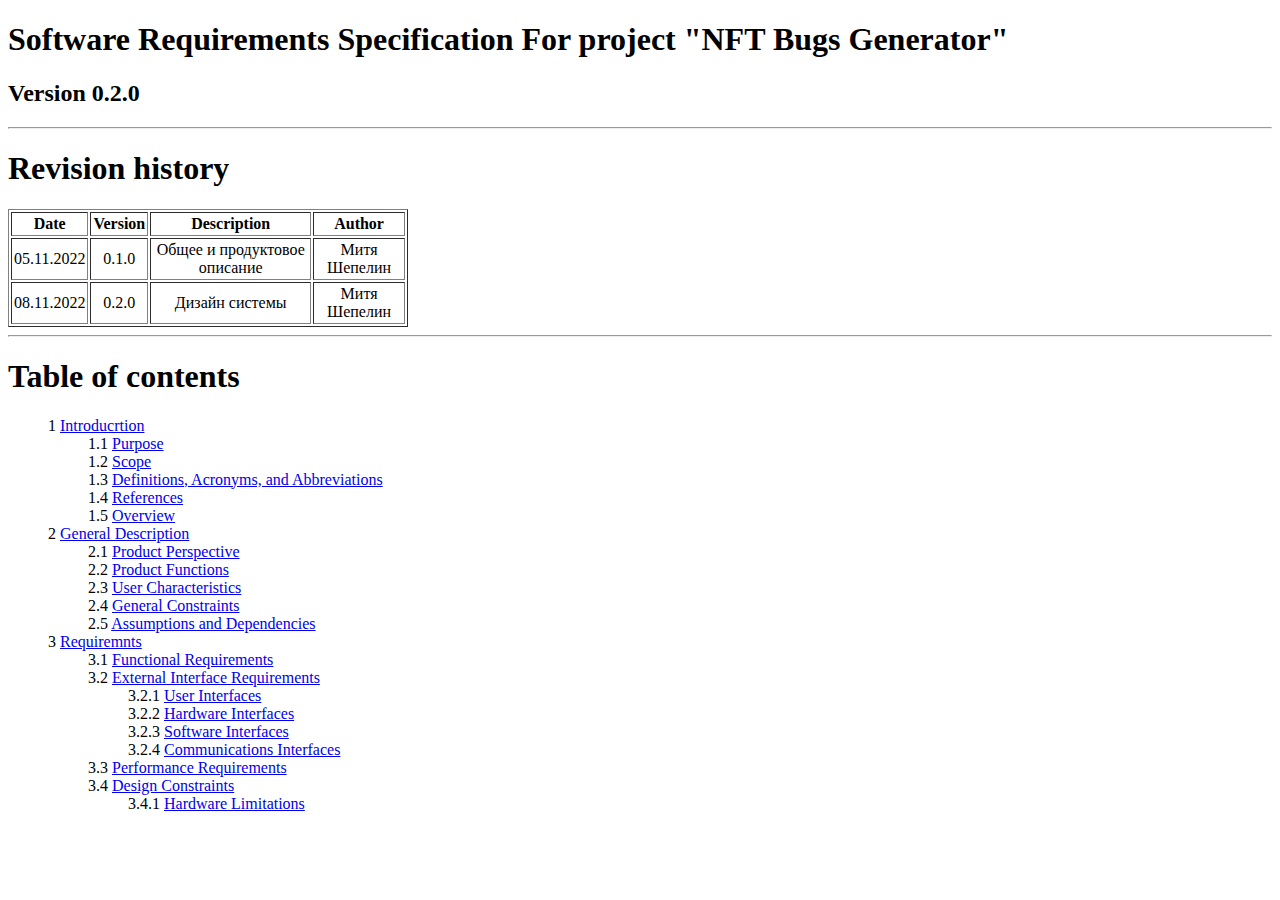
<file: index.html>
<!DOCTYPE html>
<html lang="en">
<head>
    <title>SRS document</title>
    <meta charset="utf-8">
    <link rel="stylesheet" href="style.css" />
</head>

<body>
	<h1>Software Requirements Specification For project "NFT Bugs Generator"</h1>
	<h2>Version 0.2.0 </h2>
	<hr>
	<h1>Revision history</h1>
	<table border="1px" cellpadding="2px" width="400px">
		<tr align="center">
			<td><b>Date</b></td>
			<td><b>Version</b></td>
			<td><b>Description</b></td>
			<td><b>Author</b></td>
		</tr>
		<tr align="center">
			<td>05.11.2022</td>
			<td>0.1.0</td>
			<td>Общее и продуктовое описание</td>
			<td>Митя Шепелин</td>
		</tr>
		<tr align="center">
			<td>08.11.2022</td>
			<td>0.2.0</td>
			<td>Дизайн системы</td>
			<td>Митя Шепелин</td>
		</tr>
	</table>

	<hr>
	<h1><a name="maintable"></a>Table of contents<a></h1>
	<ol>
	  <li><a href="pages/introduction.html">Introducrtion</a>
	  	<ol>
	  		<li><a href="pages/introduction.html#purpose">Purpose</a></li>
	  		<li><a href="pages/introduction.html#scope">Scope</a></li>
	  		<li><a href="pages/introduction.html#daa">Definitions, Acronyms, and Abbreviations</a></li>
	  		<li><a href="pages/introduction.html#ref">References</a></li>
	  		<li><a href="pages/introduction.html#overview">Overview</a></li>
	  	</ol>
	  </li>
	  <li><a href="pages/gen_description.html">General Description</a>
	  	<ol>
	  		<li><a href="pages/gen_description.html#pp">Product Perspective</a></li>
	  		<li><a href="pages/gen_description.html#pf">Product Functions</a></li>
	  		<li><a href="pages/gen_description.html#uc">User Characteristics</a></li>
	  		<li><a href="pages/gen_description.html#gc">General Constraints</a></li>
	  		<li><a href="pages/gen_description.html#ad">Assumptions and Dependencies</a></li>
	  	</ol>
	  </li>
	  <li><a href="pages/requirements.html">Requiremnts</a>
	  	<ol>
		    <li><a href="pages/requirements.html#fr">Functional Requirements</a></li>
		  	<li><a href="pages/requirements.html#eir">External Interface Requirements</a>
		  		<ol>
		  			<li><a href="pages/requirements.html#ui">User Interfaces</a></li>
		  			<li><a href="pages/requirements.html#hi">Hardware Interfaces</a></li>
		  			<li><a href="pages/requirements.html#si">Software Interfaces</a></li>
		  			<li><a href="pages/requirements.html#ci">Communications Interfaces</a></li>
		  		</ol>
		  	</li>
		 	<li><a href="pages/requirements.html#performance">Performance Requirements</a></li>
		  	<li><a href="pages/requirements.html#design">Design Constraints</a>
				<ol>
		  			<li><a href="pages/requirements.html#hl">Hardware Limitations</a></li>
				</ol>
			</li>
	  	</ol>
	  </li>
	</ol>
</body>
</file>
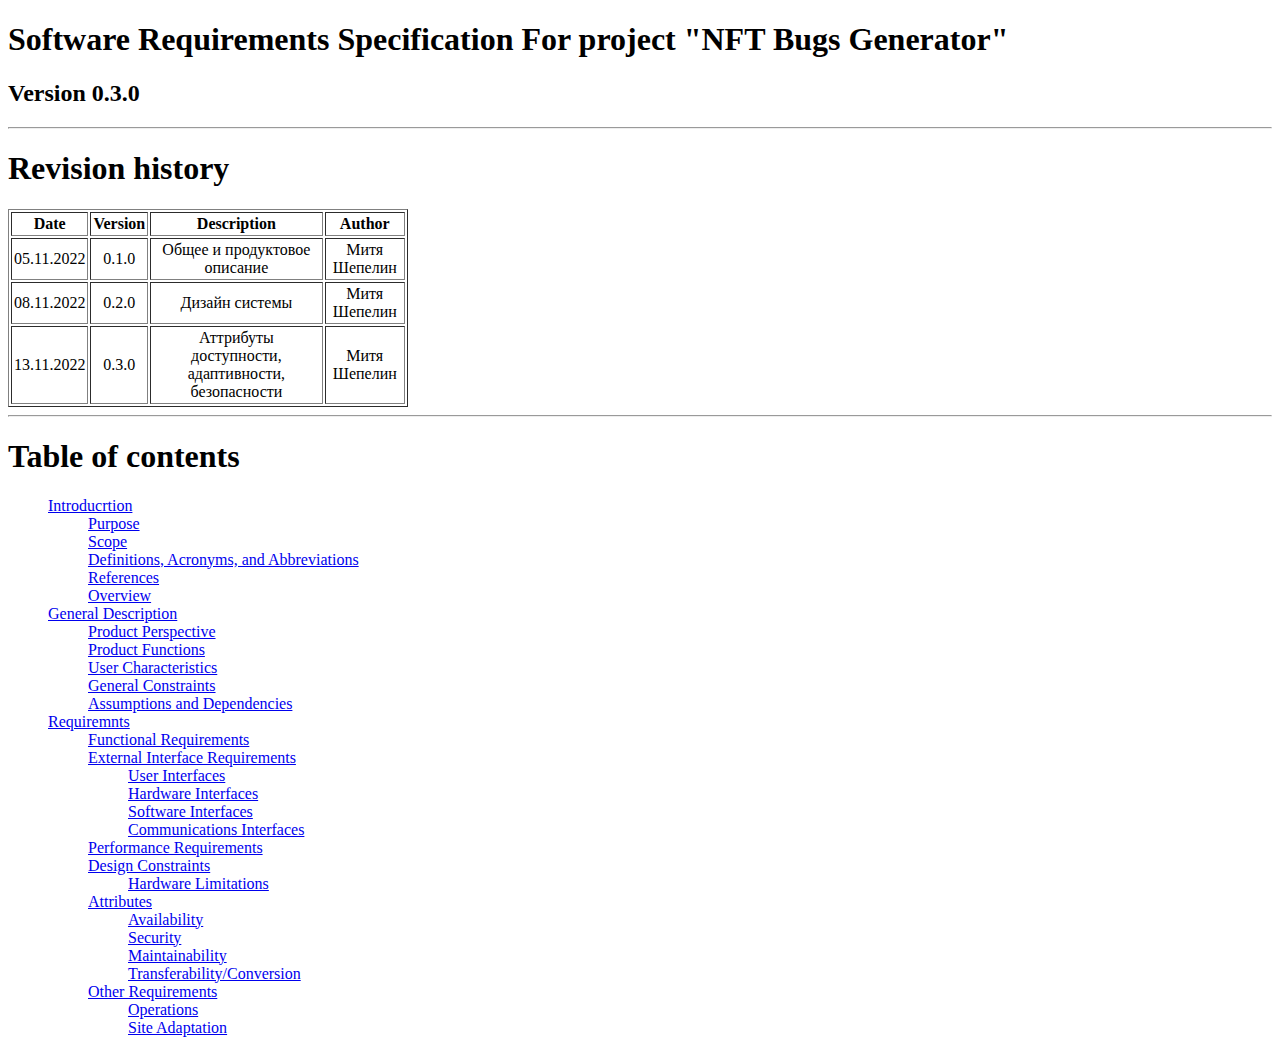
<file: docs/index.html>
<!DOCTYPE html>
<html lang="en">
<head>
    <title>SRS document</title>
    <meta charset="utf-8">
    <link rel="stylesheet" href="style.css" />
</head>

<body>
	<h1>Software Requirements Specification For project "NFT Bugs Generator"</h1>
	<h2>Version 0.3.0 </h2>
	<hr>
	<h1>Revision history</h1>
	<table border="1px" cellpadding="2px" width="400px">
		<tr align="center">
			<td><b>Date</b></td>
			<td><b>Version</b></td>
			<td><b>Description</b></td>
			<td><b>Author</b></td>
		</tr>
		<tr align="center">
			<td>05.11.2022</td>
			<td>0.1.0</td>
			<td>Общее и продуктовое описание</td>
			<td>Митя Шепелин</td>
		</tr>
		<tr align="center">
			<td>08.11.2022</td>
			<td>0.2.0</td>
			<td>Дизайн системы</td>
			<td>Митя Шепелин</td>
		</tr>
		<tr align="center">
			<td>13.11.2022</td>
			<td>0.3.0</td>
			<td>Аттрибуты доступности, адаптивности, безопасности</td>
			<td>Митя Шепелин</td>
		</tr>
	</table>

	<hr>
	<h1><a name="maintable"></a>Table of contents<a></h1>
	<ol>
	  <li><a href="pages/introduction.html">Introducrtion</a>
	  	<ol>
	  		<li><a href="pages/introduction.html#purpose">Purpose</a></li>
	  		<li><a href="pages/introduction.html#scope">Scope</a></li>
	  		<li><a href="pages/introduction.html#daa">Definitions, Acronyms, and Abbreviations</a></li>
	  		<li><a href="pages/introduction.html#ref">References</a></li>
	  		<li><a href="pages/introduction.html#overview">Overview</a></li>
	  	</ol>
	  </li>
	  <li><a href="pages/gen_description.html">General Description</a>
	  	<ol>
	  		<li><a href="pages/gen_description.html#pp">Product Perspective</a></li>
	  		<li><a href="pages/gen_description.html#pf">Product Functions</a></li>
	  		<li><a href="pages/gen_description.html#uc">User Characteristics</a></li>
	  		<li><a href="pages/gen_description.html#gc">General Constraints</a></li>
	  		<li><a href="pages/gen_description.html#ad">Assumptions and Dependencies</a></li>
	  	</ol>
	  </li>
	  <li><a href="pages/requirements.html">Requiremnts</a>
	  	<ol>
		    <li><a href="pages/requirements.html#fr">Functional Requirements</a></li>
		  	<li><a href="pages/requirements.html#eir">External Interface Requirements</a>
		  		<ol>
		  			<li><a href="pages/requirements.html#ui">User Interfaces</a></li>
		  			<li><a href="pages/requirements.html#hi">Hardware Interfaces</a></li>
		  			<li><a href="pages/requirements.html#si">Software Interfaces</a></li>
		  			<li><a href="pages/requirements.html#ci">Communications Interfaces</a></li>
		  		</ol>
		  	</li>
		 	<li><a href="pages/requirements.html#performance">Performance Requirements</a></li>
		  	<li><a href="pages/requirements.html#design">Design Constraints</a>
				<ol>
		  			<li><a href="pages/requirements.html#hl">Hardware Limitations</a></li>
				</ol>
			</li>
			<li><a href="pages/requirements.html#attributes">Attributes</a>
				<ol>
		  			<li><a href="pages/requirements.html#av">Availability</a></li>
					<li><a href="pages/requirements.html#se">Security</a></li>
					<li><a href="pages/requirements.html#ma">Maintainability</a></li>
					<li><a href="pages/requirements.html#tr">Transferability/Conversion</a></li>
				</ol>
			</li>
			<li><a href="pages/requirements.html#requirements">Other Requirements</a>
				<ol>
		  			<li><a href="pages/requirements.html#op">Operations</a></li>
					<li><a href="pages/requirements.html#sa">Site Adaptation</a></li>
				</ol>
			</li>
	  	</ol>
	  </li>
	</ol>
</body>
</file>
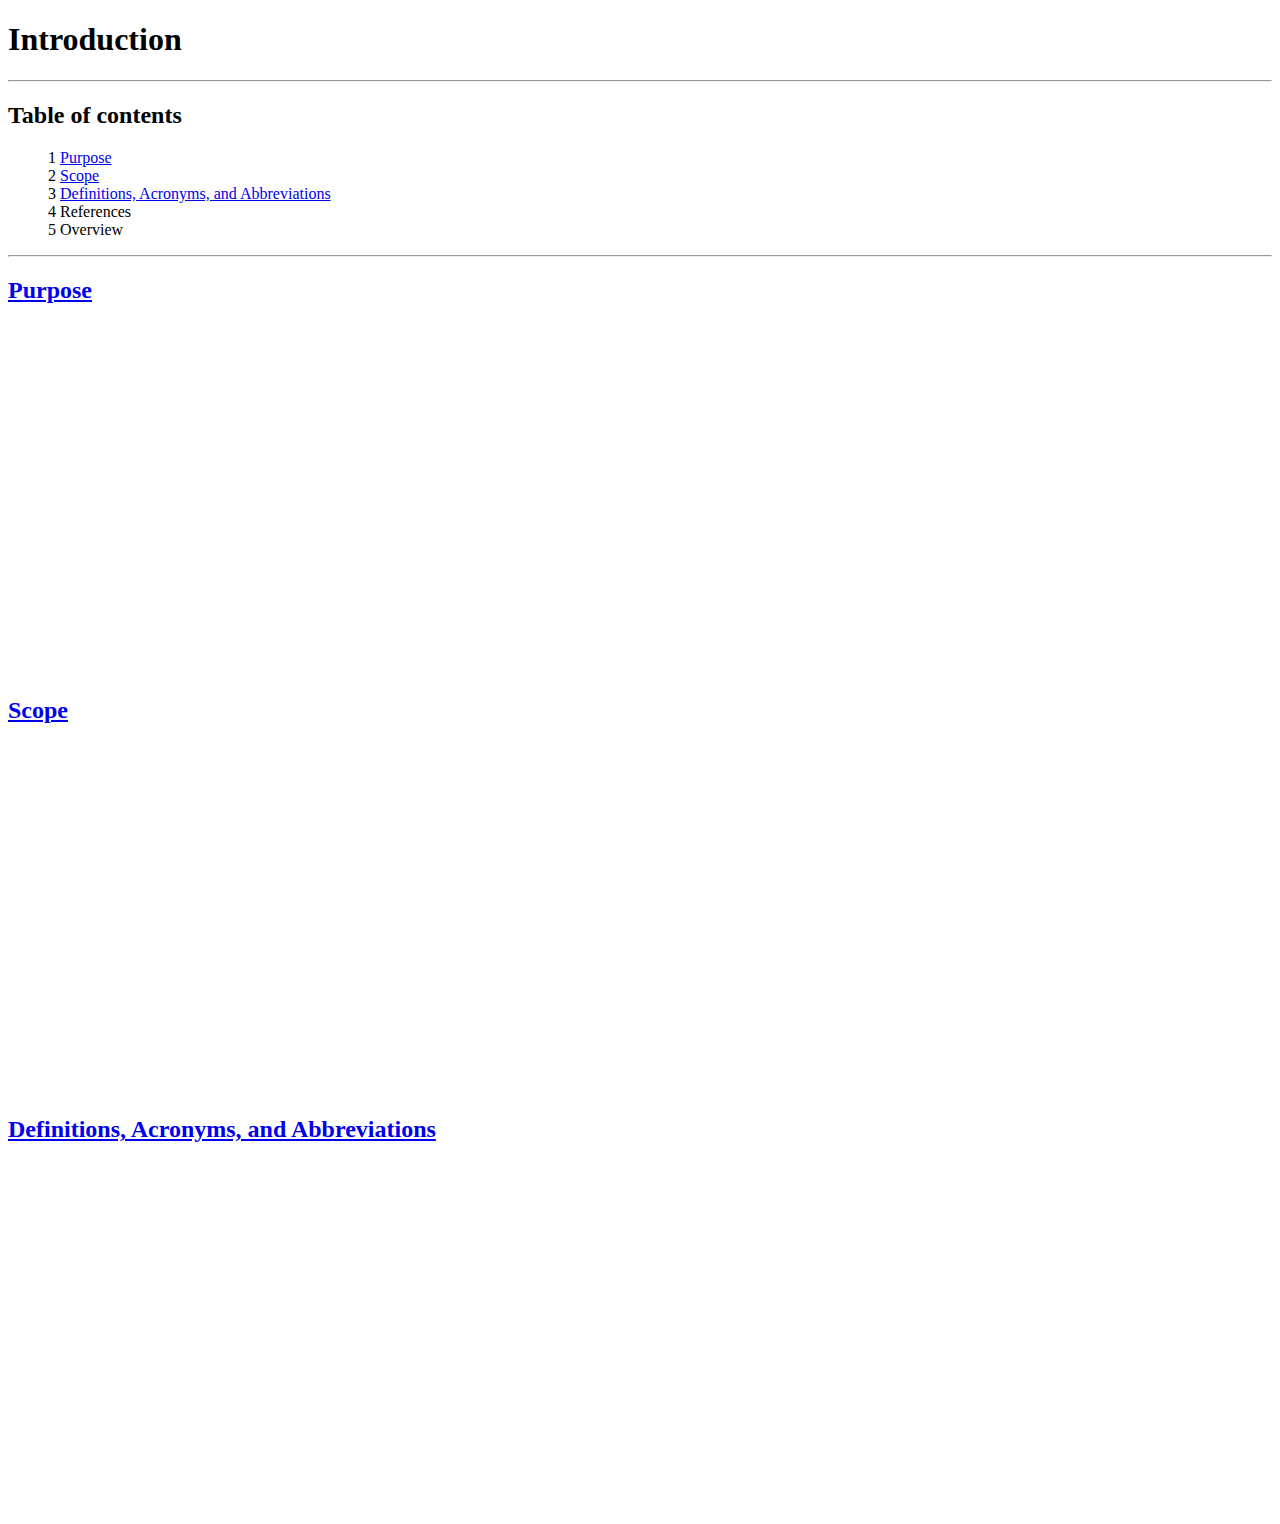
<file: pages/first.html>
<!DOCTYPE html>
<html lang="en">
<head>
    <title>SRS document</title>
    <meta charset="utf-8">
    <link rel="stylesheet" href="../style.css" />
</head>

<body>
	<h1>Introduction</h1>
	<hr>
	<h2><a name="ct">Table of contents</a></h2>
	<ol>
	  	<li><a href="#first">Purpose</a></li>
	  	<li><a href="#second">Scope</a></li>
	 	<li><a href="#third">Definitions, Acronyms, and Abbreviations</a></li>
	  	<li>References</li>
	 	<li>Overview</li>
	</ol>
	<hr>
	<div style="height: 400px;">
		<h2><a name="first" href="#ct">Purpose</a></h2>
	</div>
	<div style="height: 400px;">
		<h2><a name="second" href="#ct">Scope</a></h2>
	</div>
	<div style="height: 400px;">
		<h2><a name="third" href="#ct">Definitions, Acronyms, and Abbreviations</a></h2>
	</div>
</body>
</file>
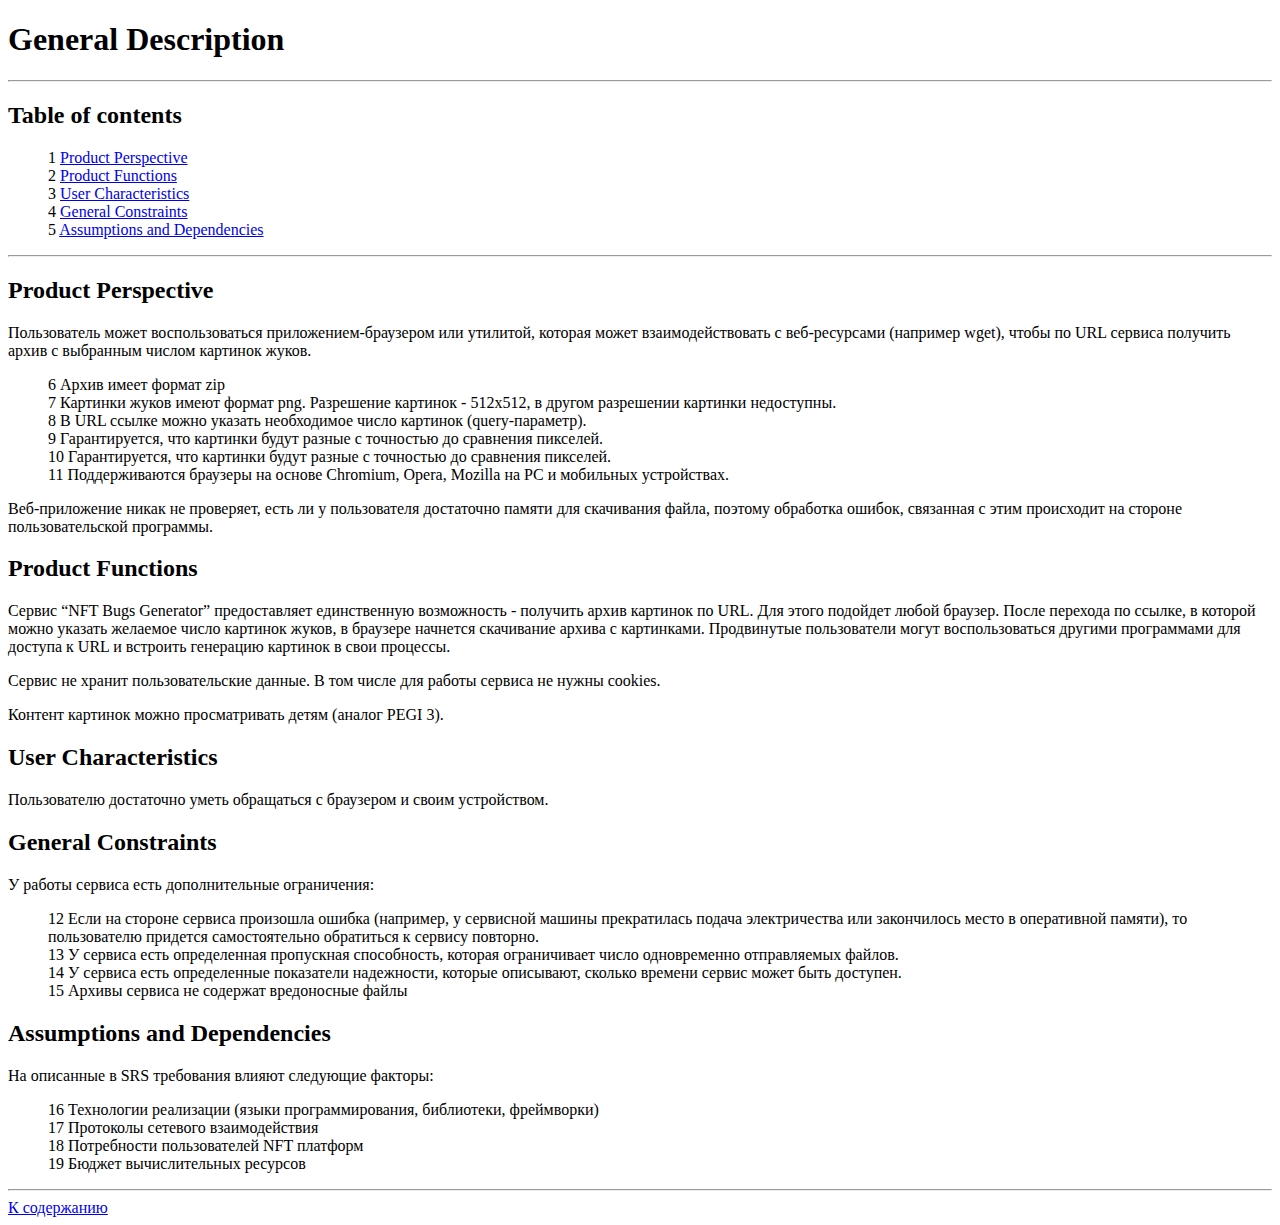
<file: pages/gen_description.html>
<!DOCTYPE html>
<html lang="en">
<head>
    <title>SRS document</title>
    <meta charset="utf-8">
    <link rel="stylesheet" href="../style.css" />
</head>

<body>
	<h1>General Description</h1>
	<hr>
	<h2><a name="ct">Table of contents</a></h2>
	<ol>
	  	<li><a href="#pp">Product Perspective</a></li>
	  	<li><a href="#pf">Product Functions</a></li>
	  	<li><a href="#uc">User Characteristics</a></li>
	  	<li><a href="#gc">General Constraints</a></li>
	  	<li><a href="#ad">Assumptions and Dependencies</a></li>
	</ol>
	<hr>
	<div>
		<h2><a name="pp">Product Perspective</a></h2>
		<p>Пользователь может воспользоваться приложением-браузером или утилитой, которая может взаимодействовать с веб-ресурсами (например wget), чтобы по URL сервиса получить архив с выбранным числом картинок жуков.
		<ul>
			<li>Архив имеет формат zip</li>
			<li>Картинки жуков имеют формат png. Разрешение картинок - 512x512, в другом разрешении картинки недоступны. </li>
			<li>В URL ссылке можно указать необходимое число картинок (query-параметр).</li>
			<li>Гарантируется, что картинки будут разные с точностью до сравнения пикселей.</li>
			<li>Гарантируется, что картинки будут разные с точностью до сравнения пикселей.</li>
			<li>Поддерживаются браузеры на основе Chromium, Opera, Mozilla на PC и мобильных устройствах.</li>
		</ul>
    	Веб-приложение никак не проверяет, есть ли у пользователя достаточно памяти для скачивания файла, поэтому обработка ошибок, связанная с этим происходит на стороне пользовательской программы.</p>
	</div>
	<div>
		<h2><a name="pf">Product Functions</a></h2>
		<p>Сервис “NFT Bugs Generator” предоставляет единственную возможность - получить архив картинок по URL. Для этого подойдет любой браузер. После перехода по ссылке, в которой можно указать желаемое число картинок жуков, в браузере начнется скачивание архива с картинками. Продвинутые пользователи могут воспользоваться другими программами для доступа к URL и встроить генерацию картинок в свои процессы.</p>
		<p>Сервис не хранит пользовательские данные. В том числе для работы сервиса не нужны cookies.</p>
		<p>Контент картинок можно просматривать детям (аналог PEGI 3).</p>
	</div>
	<div>
		<h2><a name="uc">User Characteristics</a></h2>
		<p>Пользователю достаточно уметь обращаться с браузером и своим устройством.</p>
	</div>
	<div>
		<h2><a name="gc">General Constraints</a></h2>
		<p>У работы сервиса есть дополнительные ограничения:
			<ul>
				<li>Если на стороне сервиса произошла ошибка (например, у сервисной машины прекратилась подача электричества или закончилось место в оперативной памяти), то пользователю придется самостоятельно обратиться к сервису повторно.</li>
				<li>У сервиса есть определенная пропускная способность, которая ограничивает число одновременно отправляемых файлов.</li>
				<li>У сервиса есть определенные показатели надежности, которые описывают, сколько времени сервис может быть доступен.</li>
				<li>Архивы сервиса не содержат вредоносные файлы</li>
			</ul>
		</p>
	</div>
	<div>
		<h2><a name="ad">Assumptions and Dependencies</a></h2>
		<p>На описанные в SRS требования влияют следующие факторы:
			<ul>
				<li>Технологии реализации (языки программирования, библиотеки, фреймворки)</li>
				<li>Протоколы сетевого взаимодействия</li>
				<li>Потребности пользователей NFT платформ</li>
				<li>Бюджет вычислительных ресурсов</li>
			</ul>
		</p>
	</div>
	<hr>
	<div>
		<a href="../index.html#maintable">К содержанию</a>
	</div>
</body>
</file>
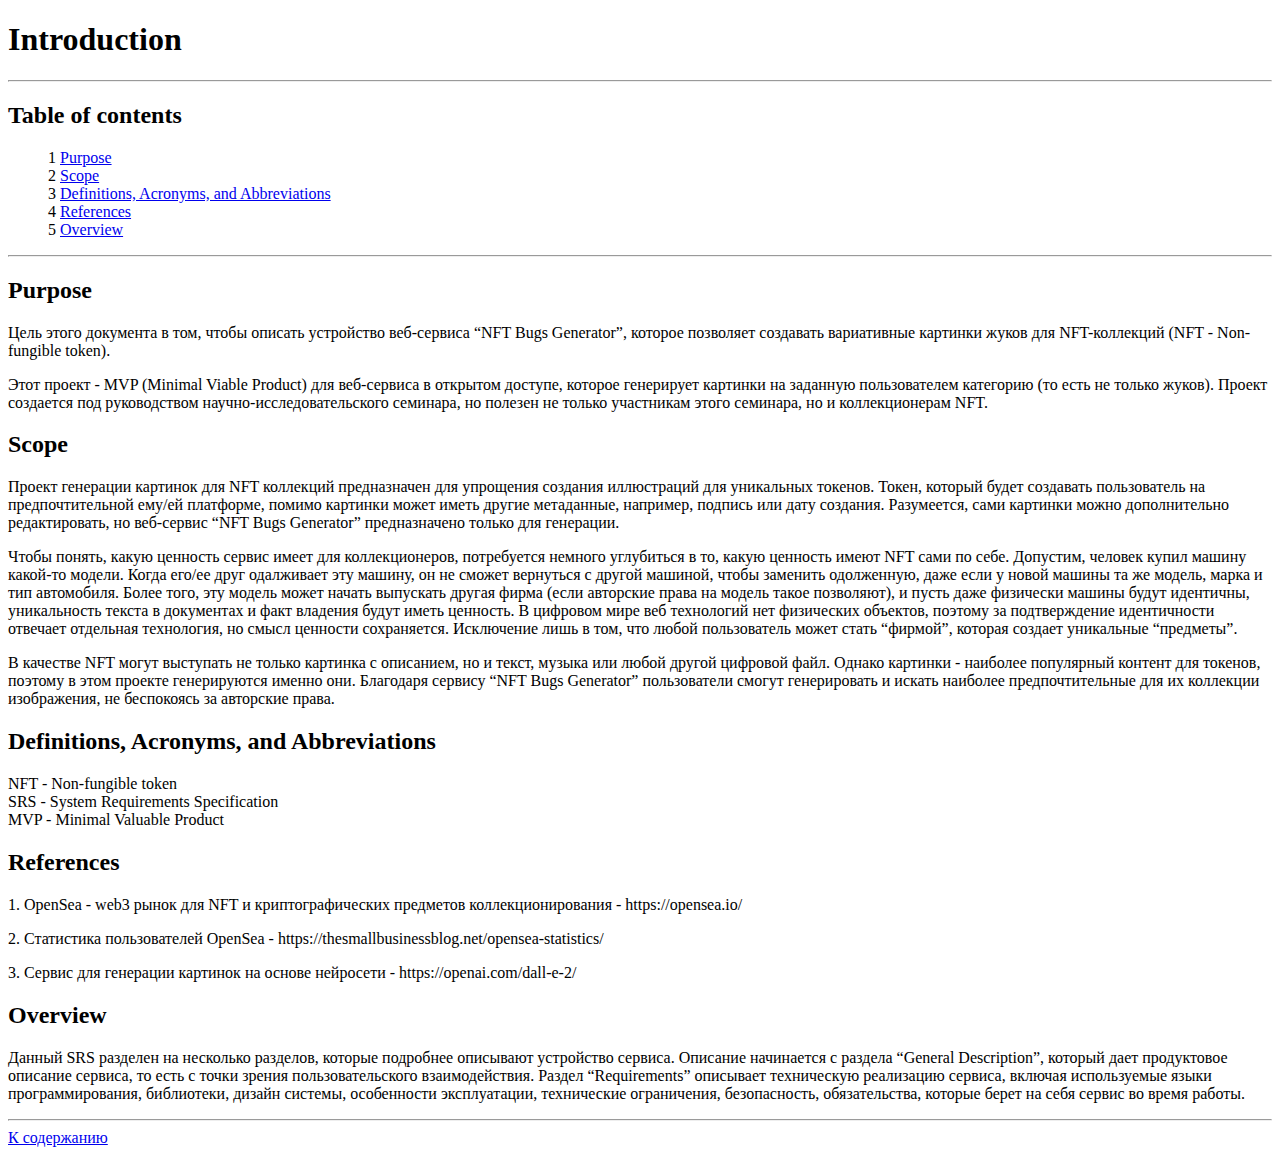
<file: pages/introduction.html>
<!DOCTYPE html>
<html lang="en">
<head>
    <title>SRS document</title>
    <meta charset="utf-8">
    <link rel="stylesheet" href="../style.css" />
</head>

<body>
	<h1>Introduction</h1>
	<hr>
	<h2><a name="ct">Table of contents</a></h2>
	<ol>
	  	<li><a href="#purpose">Purpose</a></li>
	  	<li><a href="#scope">Scope</a></li>
	 	<li><a href="#daa">Definitions, Acronyms, and Abbreviations</a></li>
	  	<li><a href="#ref">References</a></li>
	 	<li><a href="#overview">Overview</a></li>
	</ol>
	<hr>
	<div>
		<h2><a name="purpose">Purpose</a></h2>
		<p>Цель этого документа в том, чтобы описать устройство веб-сервиса “NFT Bugs Generator”, которое позволяет создавать вариативные картинки жуков для NFT-коллекций (NFT - Non-fungible token).</p>
		<p>Этот проект - MVP (Minimal Viable Product) для веб-сервиса в открытом доступе, которое генерирует картинки на заданную пользователем категорию (то есть не только жуков). Проект создается под руководством научно-исследовательского семинара, но полезен не только участникам этого семинара, но и коллекционерам NFT.</p>
	</div>
	<div>
		<h2><a name="scope">Scope</a></h2>
		<p>Проект генерации картинок для NFT коллекций предназначен для упрощения создания иллюстраций для уникальных токенов. Токен, который будет создавать пользователь на предпочтительной ему/ей платформе, помимо картинки может иметь другие метаданные, например, подпись или дату создания. Разумеется, сами картинки можно дополнительно редактировать, но веб-сервис “NFT Bugs Generator” предназначено только для генерации.</p>
		<p>Чтобы понять, какую ценность сервис имеет для коллекционеров, потребуется немного  углубиться в то, какую ценность имеют NFT сами по себе. Допустим, человек купил машину какой-то модели. Когда его/ее друг одалживает эту машину, он не сможет вернуться с другой машиной, чтобы заменить одолженную, даже если у новой машины та же модель, марка и тип автомобиля. Более того, эту модель может начать выпускать другая фирма (если авторские права на модель такое позволяют), и пусть даже физически машины будут идентичны, уникальность текста в документах и факт владения будут иметь ценность. В цифровом мире веб технологий нет физических объектов, поэтому за подтверждение идентичности отвечает отдельная технология, но смысл ценности сохраняется. Исключение лишь в том, что любой пользователь может стать “фирмой”, которая создает уникальные “предметы”.</p>
		<p>В качестве NFT могут выступать не только картинка с описанием, но и текст, музыка или любой другой цифровой файл. Однако картинки - наиболее популярный контент для токенов, поэтому в этом проекте генерируются именно они. Благодаря сервису “NFT Bugs Generator” пользователи смогут генерировать и искать наиболее предпочтительные для их коллекции изображения, не беспокоясь за авторские права.</p>
	</div>
	<div>
		<h2><a name="daa">Definitions, Acronyms, and Abbreviations</a></h2>
		<p>NFT - Non-fungible token<br>
		SRS - System Requirements Specification<br>
		MVP - Minimal Valuable Product</p>
	</div>
	<div>
		<h2><a name="ref">References</a></h2>
		<p>1. OpenSea - web3 рынок для NFT и криптографических предметов коллекционирования - https://opensea.io/</p>
		<p>2. Статистика пользователей OpenSea - https://thesmallbusinessblog.net/opensea-statistics/</p>
		<p>3. Сервис для генерации картинок на основе нейросети - https://openai.com/dall-e-2/</p>
	</div>
	<div>
		<h2><a name="overview">Overview</a></h2>
		<p>Данный SRS разделен на несколько разделов, которые подробнее описывают устройство сервиса. Описание начинается с раздела “General Description”, который дает продуктовое описание сервиса, то есть с точки зрения пользовательского взаимодействия. Раздел “Requirements” описывает техническую реализацию сервиса, включая используемые языки программирования, библиотеки, дизайн системы, особенности эксплуатации, технические ограничения, безопасность, обязательства, которые берет на себя сервис во время работы.</p>
	</div>
	<hr>
	<div>
		<a href="../index.html#maintable">К содержанию</a>
	</div>
</body>
</file>
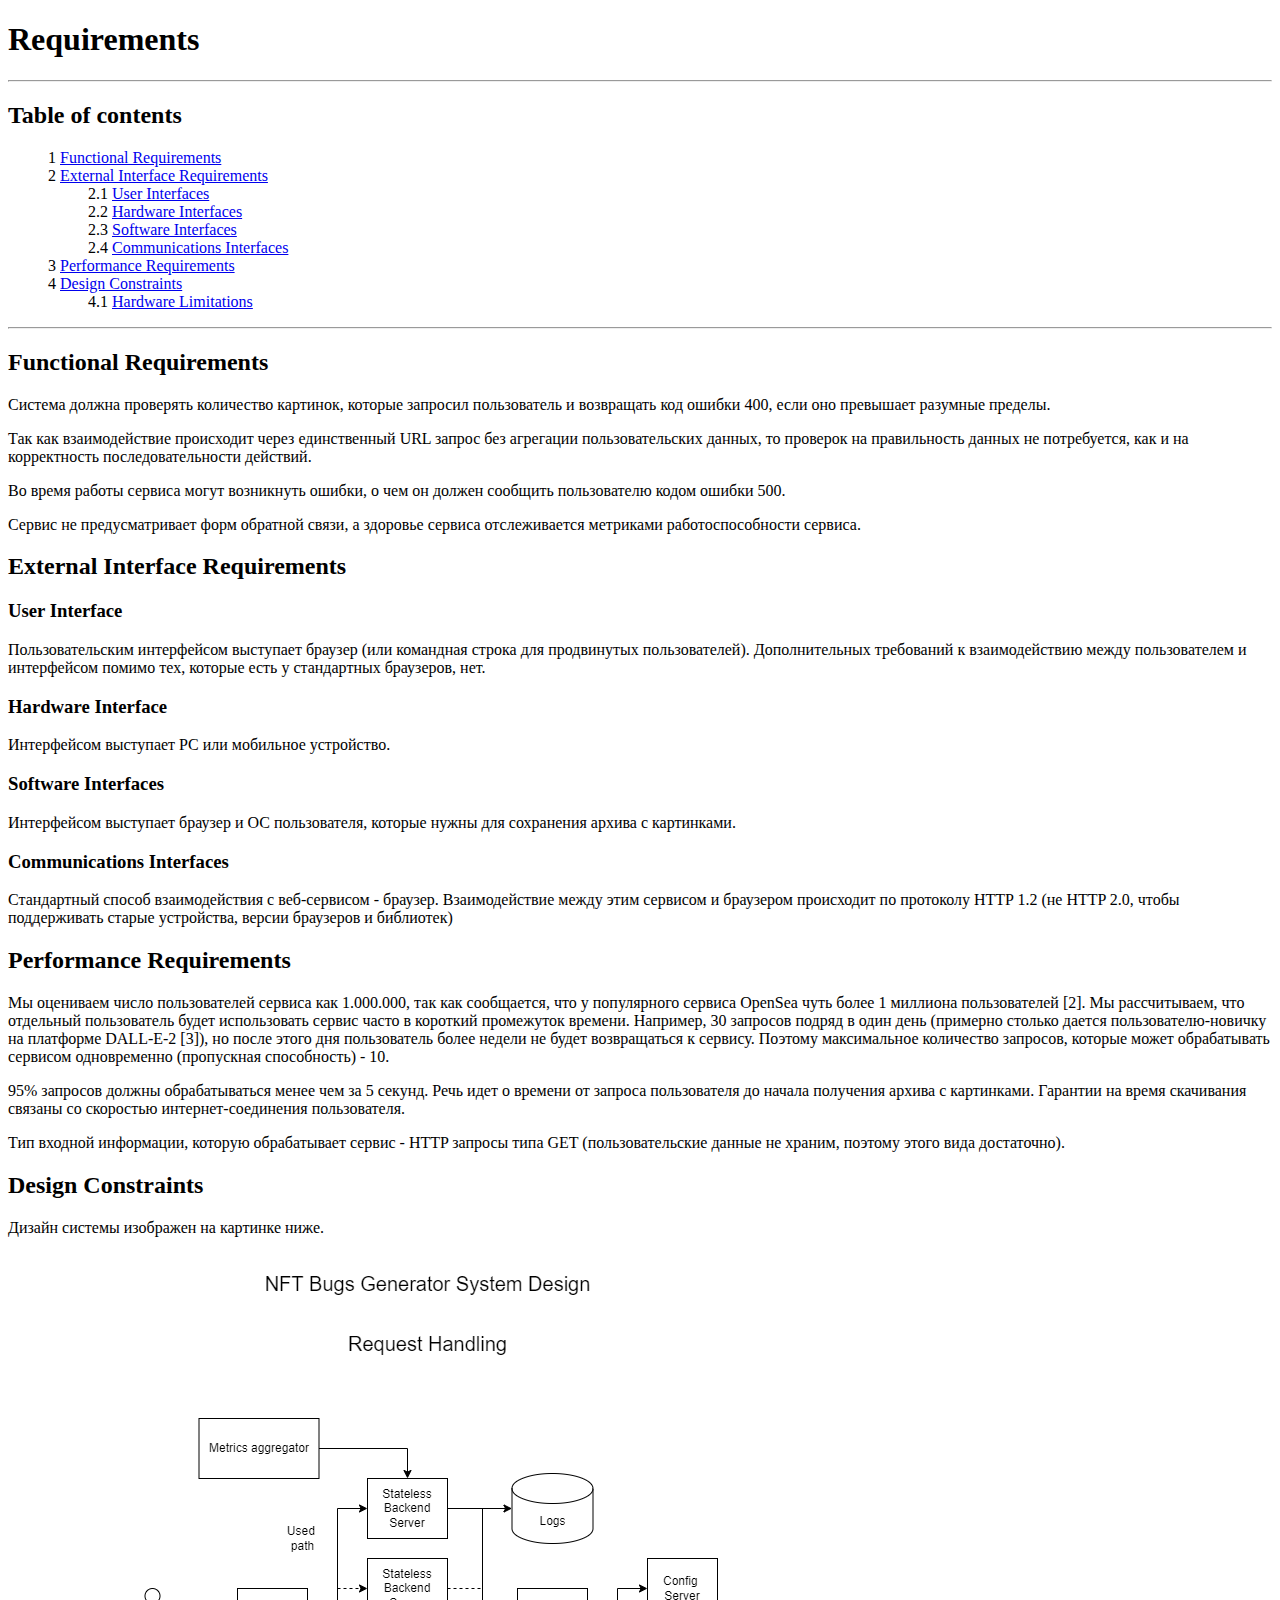
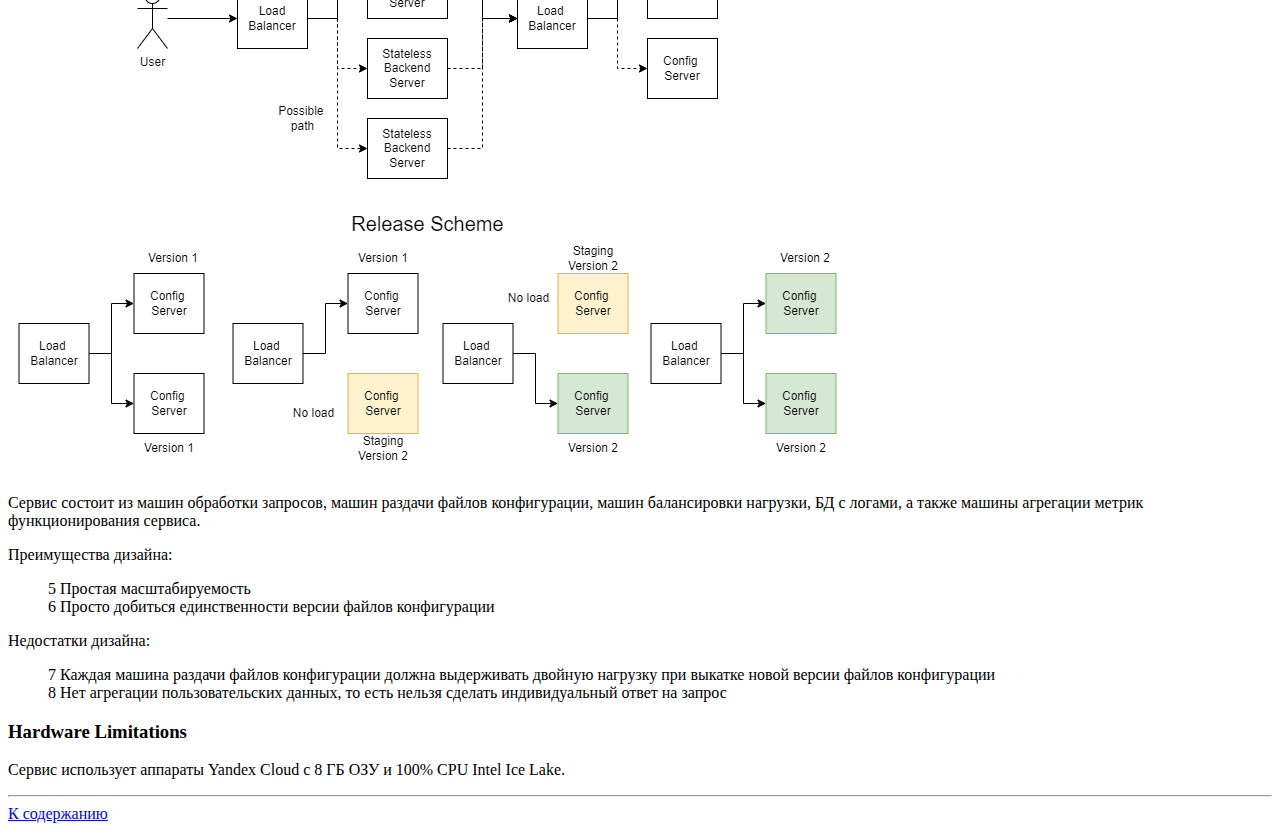
<file: pages/requirements.html>
<!DOCTYPE html>
<html lang="en">
<head>
    <title>SRS document</title>
    <meta charset="utf-8">
    <link rel="stylesheet" href="../style.css" />
</head>

<body>
	<h1>Requirements</h1>
	<hr>
	<h2><a name="ct">Table of contents</a></h2>
	<ol>
	  	<li><a href="#fr">Functional Requirements</a></li>
	  	<li><a href="#eir">External Interface Requirements</a>
	  		<ol>
	  			<li><a href="#ui">User Interfaces</a></li>
	  			<li><a href="#hi">Hardware Interfaces</a></li>
	  			<li><a href="#si">Software Interfaces</a></li>
	  			<li><a href="#ci">Communications Interfaces</a></li>
	  		</ol>
	  	</li>
	 	<li><a href="#performance">Performance Requirements</a></li>
	  	<li><a href="#design">Design Constraints</a>
			<ol>
				<li><a href="#hl">Hardware Limitations</a></li>
			</ol>
		</li>
	</ol>
	<hr>
	<div>
		<h2><a name="fr">Functional Requirements</a></h2>
		<p>Система должна проверять количество картинок, которые запросил пользователь и возвращать код ошибки 400, если оно превышает разумные пределы.</p>
		<p>Так как взаимодействие происходит через единственный URL запрос без агрегации пользовательских данных, то проверок на правильность данных не потребуется, как и на корректность последовательности действий.</p>
		<p>Во время работы сервиса могут возникнуть ошибки, о чем он должен сообщить пользователю кодом ошибки 500.</p>
		<p>Сервис не предусматривает форм обратной связи, а здоровье сервиса отслеживается метриками работоспособности сервиса.</p>
	</div>
	<div>
		<h2><a name="eir">External Interface Requirements</a></h2>
		<div>
			<h3><a name="ui">User Interface</a></h3>
			<p>Пользовательским интерфейсом выступает браузер (или командная строка для продвинутых пользователей). Дополнительных требований к взаимодействию между пользователем и интерфейсом помимо тех, которые есть у стандартных браузеров, нет.</p>
		</div>
		<div>
			<h3><a name="hi">Hardware Interface</a></h3>
			<p>Интерфейсом выступает PC или мобильное устройство.</p>
		</div>
		<div>
			<h3><a name="si">Software Interfaces</a></h3>
			<p>Интерфейсом выступает браузер и ОС пользователя, которые нужны для сохранения архива с картинками.</p>
		</div>
		<div>
			<h3><a name="ci">Communications Interfaces</a></h3>
			<p>Стандартный способ взаимодействия с веб-сервисом - браузер. Взаимодействие между этим сервисом и браузером происходит по протоколу HTTP 1.2 (не HTTP 2.0, чтобы поддерживать старые устройства, версии браузеров и библиотек)</p>
		</div>
	</div>
	<div>
		<h2><a name="performance">Performance Requirements</a></h2>
		<p>Мы оцениваем число пользователей сервиса как 1.000.000, так как сообщается, что у популярного сервиса OpenSea чуть более 1 миллиона пользователей [2]. Мы рассчитываем, что отдельный пользователь будет использовать сервис часто в короткий промежуток времени. Например, 30 запросов подряд в один день (примерно столько дается пользователю-новичку на платформе DALL-E-2 [3]), но после этого дня пользователь более недели не будет возвращаться к сервису. Поэтому максимальное количество запросов, которые может обрабатывать сервисом одновременно (пропускная способность) - 10.</p>
		<p>95% запросов должны обрабатываться менее чем за 5 секунд. Речь идет о времени от запроса пользователя до начала получения архива с картинками. Гарантии на время скачивания связаны со скоростью интернет-соединения пользователя.</p>
		<p>Тип входной информации, которую обрабатывает сервис - HTTP запросы типа GET (пользовательские данные не храним, поэтому этого вида достаточно).</p>
	</div>
	<div>
		<h2><a name="design">Design Constraints</a></h2>
		<p>Дизайн системы изображен на картинке ниже.</p>
		<img src="../design.png">
		<p>Сервис состоит из машин обработки запросов, машин раздачи файлов конфигурации, машин балансировки нагрузки, БД с логами, а также машины агрегации метрик функционирования сервиса.</p>
		<p>Преимущества дизайна:</p>
		<ul>
			<li>Простая масштабируемость</li>
			<li>Просто добиться единственности версии файлов конфигурации</li>
		</ul>
		<p>Недостатки дизайна:</p>
		<ul>
			<li>Каждая машина раздачи файлов конфигурации должна выдерживать двойную нагрузку при выкатке новой версии файлов конфигурации</li>
			<li>Нет агрегации пользовательских данных, то есть нельзя сделать индивидуальный ответ на запрос</li>
		</ul>
		<div>
			<h3><a name="hl">Hardware Limitations</a></h3>
			<p>Сервис использует аппараты Yandex Cloud с 8 ГБ ОЗУ и 100% CPU Intel Ice Lake.</p>
		</div>
	</div>
	<hr>
	<div>
		<a href="../index.html#maintable">К содержанию</a>
	</div>
</body>
</file>
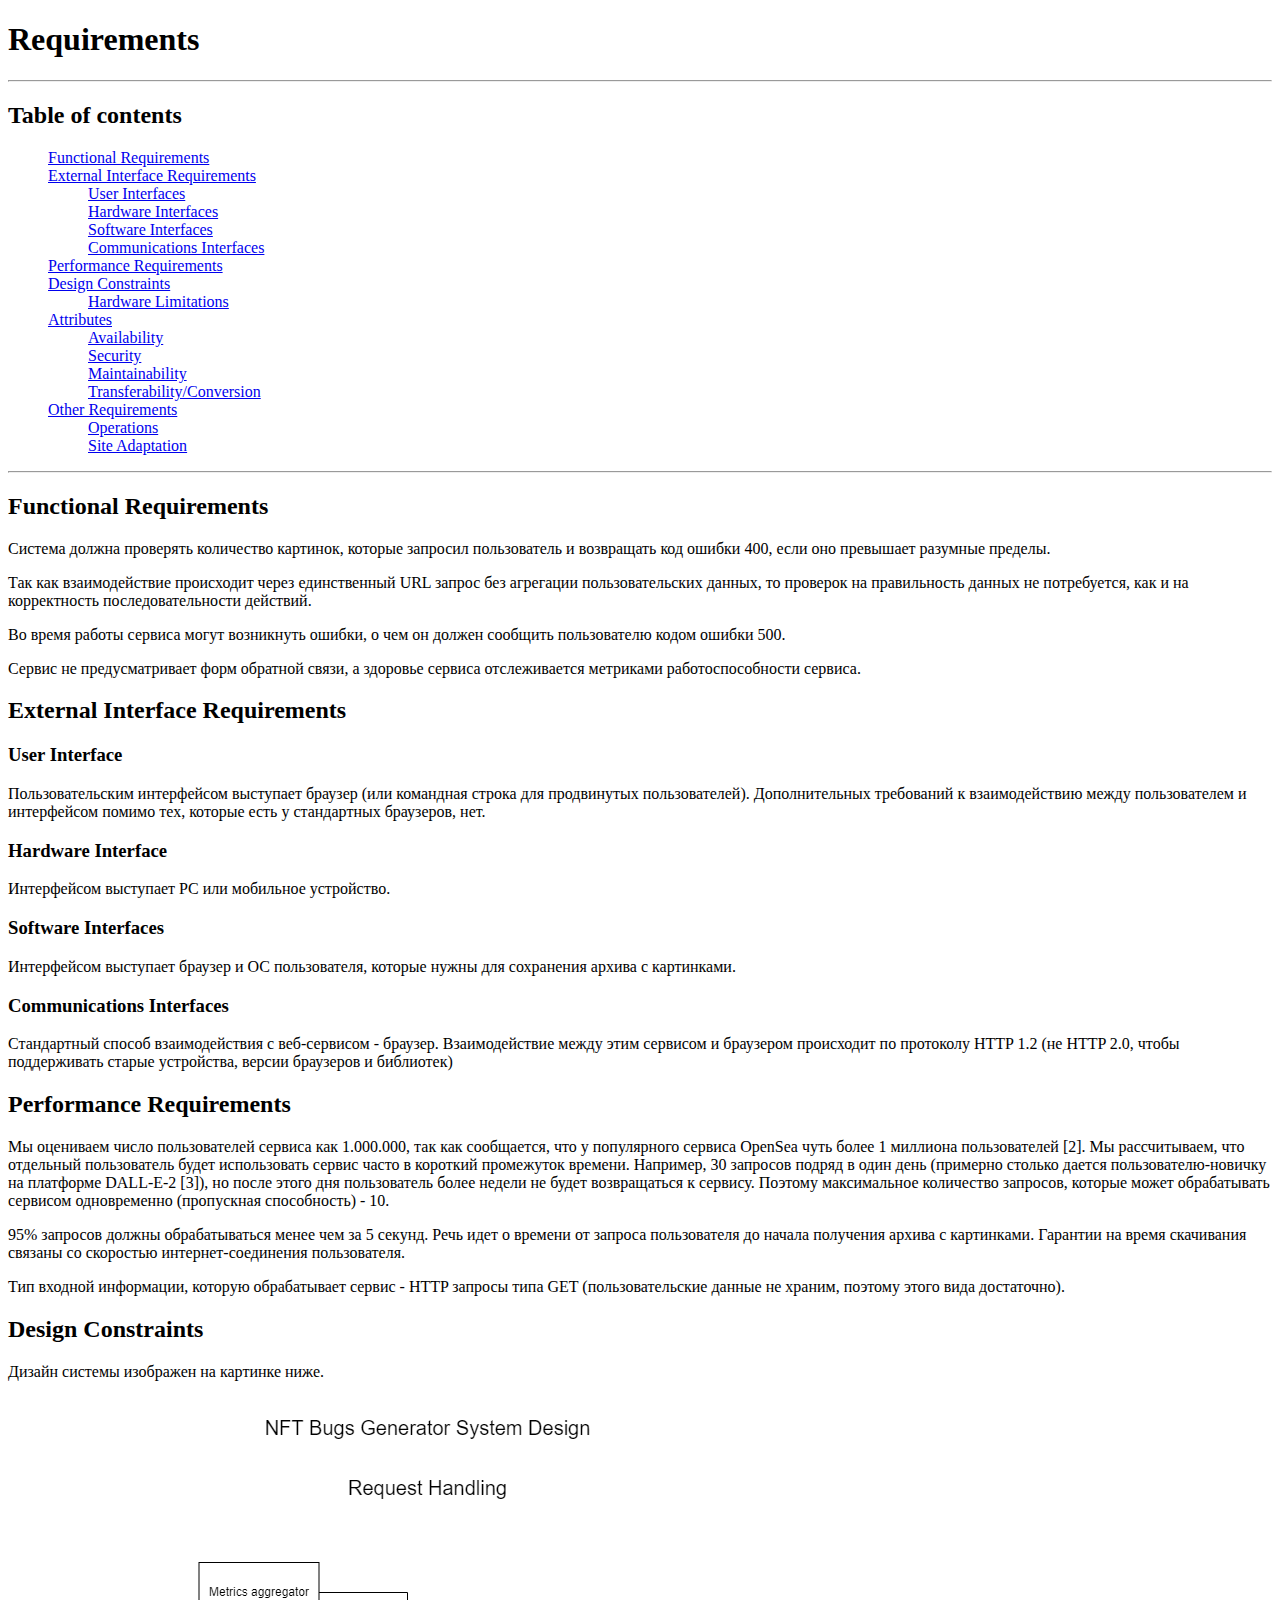
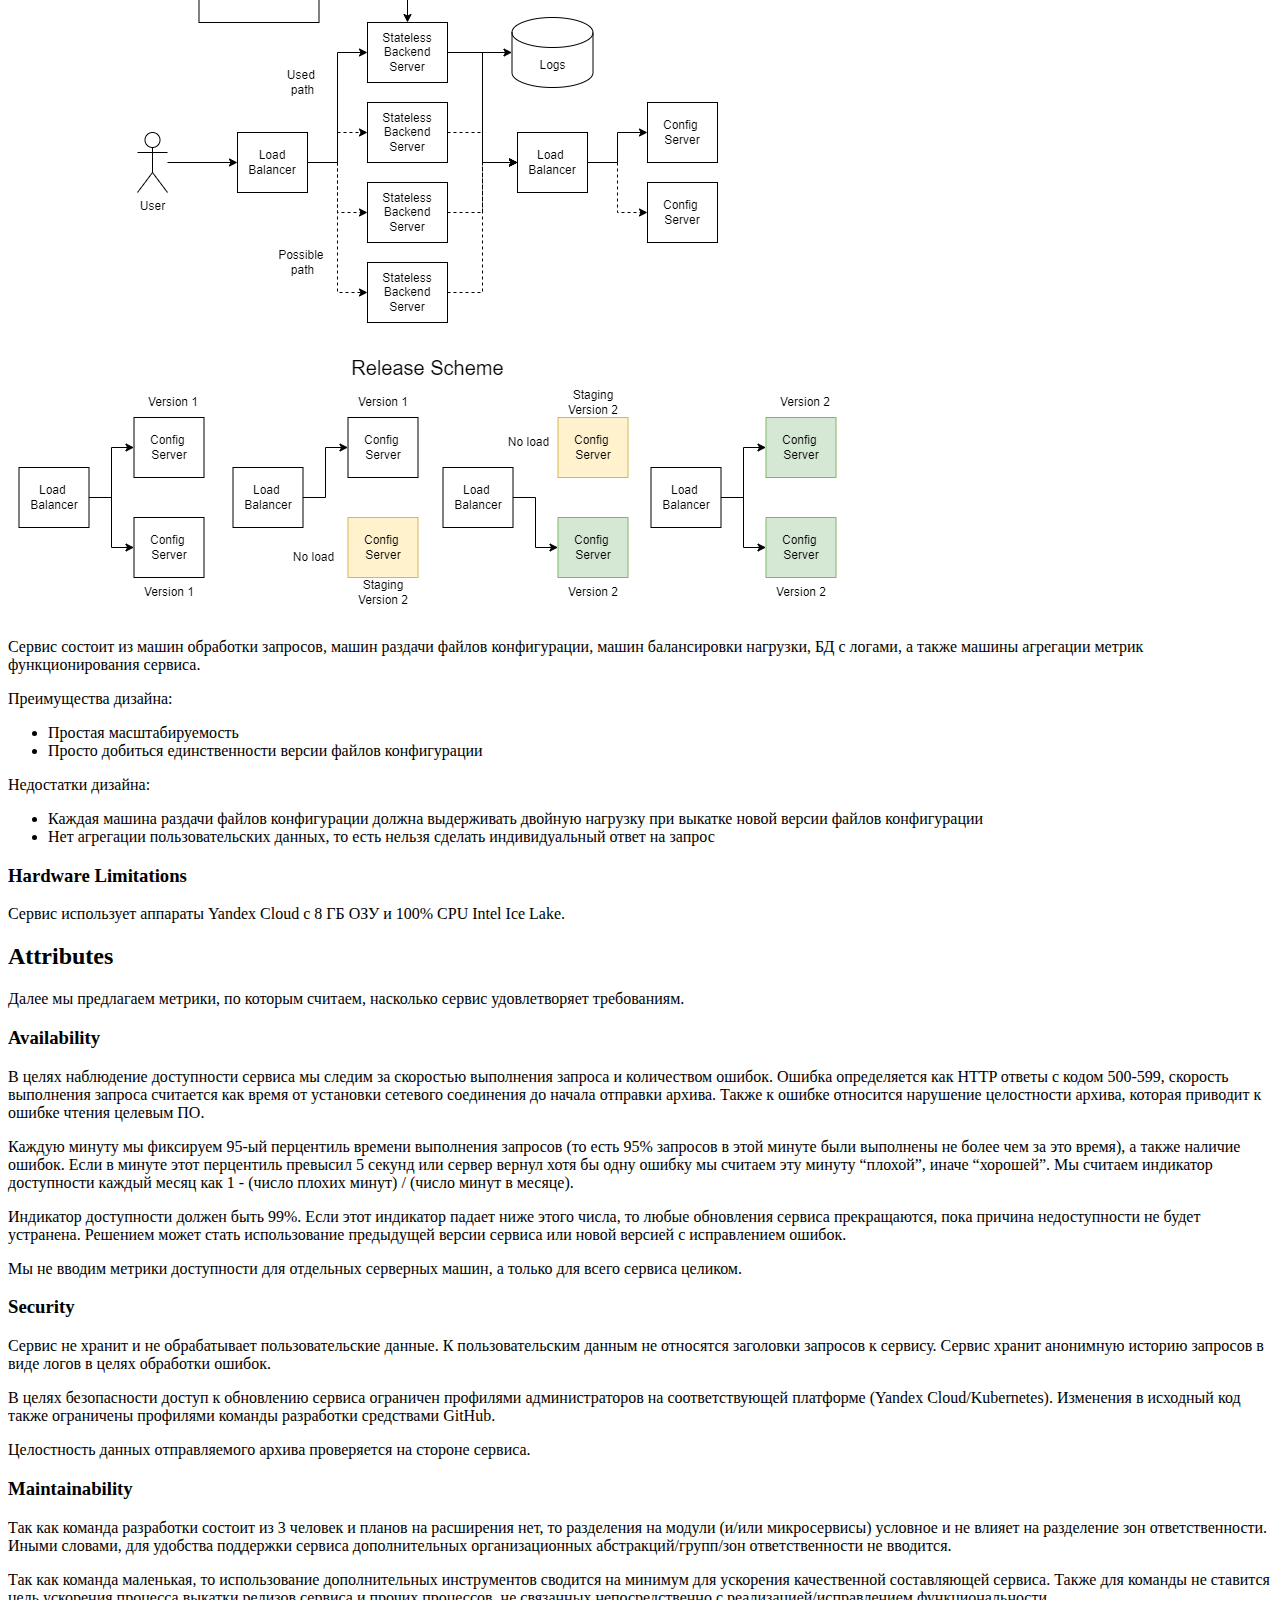
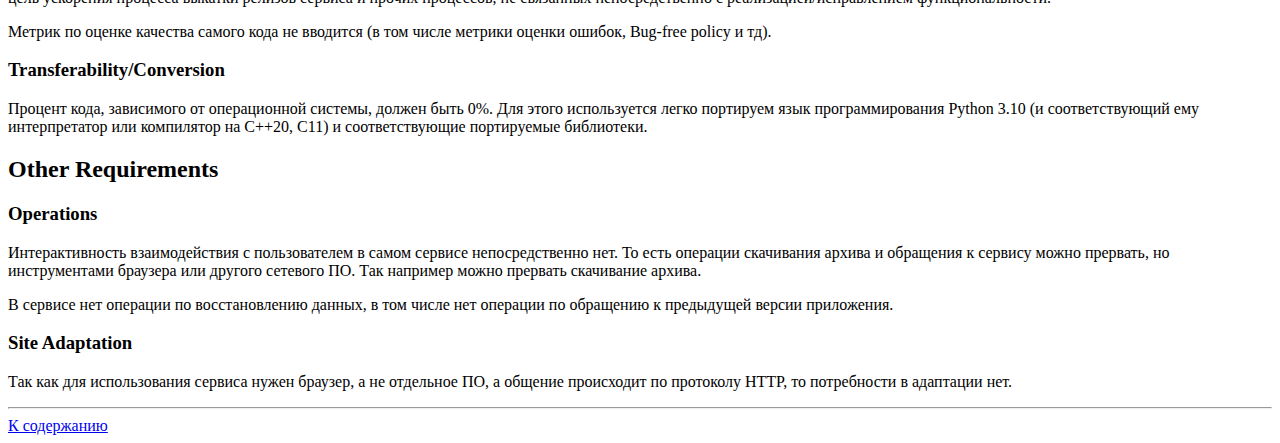
<file: docs/pages/requirements.html>
<!DOCTYPE html>
<html lang="en">
<head>
    <title>SRS document</title>
    <meta charset="utf-8">
    <link rel="stylesheet" href="../style.css" />
</head>

<body>
	<h1>Requirements</h1>
	<hr>
	<h2><a name="ct">Table of contents</a></h2>
	<ol>
	  	<li><a href="#fr">Functional Requirements</a></li>
	  	<li><a href="#eir">External Interface Requirements</a>
	  		<ol>
	  			<li><a href="#ui">User Interfaces</a></li>
	  			<li><a href="#hi">Hardware Interfaces</a></li>
	  			<li><a href="#si">Software Interfaces</a></li>
	  			<li><a href="#ci">Communications Interfaces</a></li>
	  		</ol>
	  	</li>
	 	<li><a href="#performance">Performance Requirements</a></li>
	  	<li><a href="#design">Design Constraints</a>
			<ol>
				<li><a href="#hl">Hardware Limitations</a></li>
			</ol>
		</li>
		<li><a href="#attributes">Attributes</a>
			<ol>
				  <li><a href="#av">Availability</a></li>
				<li><a href="#se">Security</a></li>
				<li><a href="#ma">Maintainability</a></li>
				<li><a href="#tr">Transferability/Conversion</a></li>
			</ol>
		</li>
		<li><a href="#requirements">Other Requirements</a>
			<ol>
				  <li><a href="#op">Operations</a></li>
				<li><a href="#sa">Site Adaptation</a></li>
			</ol>
		</li>
	</ol>
	<hr>
	<div>
		<h2><a name="fr">Functional Requirements</a></h2>
		<p>Система должна проверять количество картинок, которые запросил пользователь и возвращать код ошибки 400, если оно превышает разумные пределы.</p>
		<p>Так как взаимодействие происходит через единственный URL запрос без агрегации пользовательских данных, то проверок на правильность данных не потребуется, как и на корректность последовательности действий.</p>
		<p>Во время работы сервиса могут возникнуть ошибки, о чем он должен сообщить пользователю кодом ошибки 500.</p>
		<p>Сервис не предусматривает форм обратной связи, а здоровье сервиса отслеживается метриками работоспособности сервиса.</p>
	</div>
	<div>
		<h2><a name="eir">External Interface Requirements</a></h2>
		<div>
			<h3><a name="ui">User Interface</a></h3>
			<p>Пользовательским интерфейсом выступает браузер (или командная строка для продвинутых пользователей). Дополнительных требований к взаимодействию между пользователем и интерфейсом помимо тех, которые есть у стандартных браузеров, нет.</p>
		</div>
		<div>
			<h3><a name="hi">Hardware Interface</a></h3>
			<p>Интерфейсом выступает PC или мобильное устройство.</p>
		</div>
		<div>
			<h3><a name="si">Software Interfaces</a></h3>
			<p>Интерфейсом выступает браузер и ОС пользователя, которые нужны для сохранения архива с картинками.</p>
		</div>
		<div>
			<h3><a name="ci">Communications Interfaces</a></h3>
			<p>Стандартный способ взаимодействия с веб-сервисом - браузер. Взаимодействие между этим сервисом и браузером происходит по протоколу HTTP 1.2 (не HTTP 2.0, чтобы поддерживать старые устройства, версии браузеров и библиотек)</p>
		</div>
	</div>
	<div>
		<h2><a name="performance">Performance Requirements</a></h2>
		<p>Мы оцениваем число пользователей сервиса как 1.000.000, так как сообщается, что у популярного сервиса OpenSea чуть более 1 миллиона пользователей [2]. Мы рассчитываем, что отдельный пользователь будет использовать сервис часто в короткий промежуток времени. Например, 30 запросов подряд в один день (примерно столько дается пользователю-новичку на платформе DALL-E-2 [3]), но после этого дня пользователь более недели не будет возвращаться к сервису. Поэтому максимальное количество запросов, которые может обрабатывать сервисом одновременно (пропускная способность) - 10.</p>
		<p>95% запросов должны обрабатываться менее чем за 5 секунд. Речь идет о времени от запроса пользователя до начала получения архива с картинками. Гарантии на время скачивания связаны со скоростью интернет-соединения пользователя.</p>
		<p>Тип входной информации, которую обрабатывает сервис - HTTP запросы типа GET (пользовательские данные не храним, поэтому этого вида достаточно).</p>
	</div>
	<div>
		<h2><a name="design">Design Constraints</a></h2>
		<p>Дизайн системы изображен на картинке ниже.</p>
		<img src="../design.png">
		<p>Сервис состоит из машин обработки запросов, машин раздачи файлов конфигурации, машин балансировки нагрузки, БД с логами, а также машины агрегации метрик функционирования сервиса.</p>
		<p>Преимущества дизайна:</p>
		<ul>
			<li>Простая масштабируемость</li>
			<li>Просто добиться единственности версии файлов конфигурации</li>
		</ul>
		<p>Недостатки дизайна:</p>
		<ul>
			<li>Каждая машина раздачи файлов конфигурации должна выдерживать двойную нагрузку при выкатке новой версии файлов конфигурации</li>
			<li>Нет агрегации пользовательских данных, то есть нельзя сделать индивидуальный ответ на запрос</li>
		</ul>
		<div>
			<h3><a name="hl">Hardware Limitations</a></h3>
			<p>Сервис использует аппараты Yandex Cloud с 8 ГБ ОЗУ и 100% CPU Intel Ice Lake.</p>
		</div>
	</div>
	<div>
		<h2><a name="attributes">Attributes</a></h2>
		<p>Далее мы предлагаем метрики, по которым считаем, насколько сервис удовлетворяет требованиям.</p>
		<div>
			<h3><a name="av">Availability</a></h3>
			<p>В целях наблюдение доступности сервиса мы следим за скоростью выполнения запроса и количеством ошибок. Ошибка определяется как HTTP ответы с кодом 500-599, скорость выполнения запроса считается как время от установки сетевого соединения до начала отправки архива. Также к ошибке относится нарушение целостности архива, которая приводит к ошибке чтения целевым ПО.</p>
			<p>Каждую минуту мы фиксируем 95-ый перцентиль времени выполнения запросов (то есть 95% запросов в этой минуте были выполнены не более чем за это время), а также наличие ошибок. Если в минуте этот перцентиль превысил 5 секунд или сервер вернул хотя бы одну ошибку мы считаем эту минуту “плохой”, иначе “хорошей”. Мы считаем индикатор доступности каждый месяц как 1 - (число плохих минут) / (число минут в месяце).</p>
			<p>Индикатор доступности должен быть 99%. Если этот индикатор падает ниже этого числа, то любые обновления сервиса прекращаются, пока причина недоступности не будет устранена. Решением может стать использование предыдущей версии сервиса или новой версией с исправлением ошибок.</p>
			<p>Мы не вводим метрики доступности для отдельных серверных машин, а только для всего сервиса целиком.</p>
		</div>
		<div>
			<h3><a name="se">Security</a></h3>
			<p>Сервис не хранит и не обрабатывает пользовательские данные. К пользовательским данным не относятся заголовки запросов к сервису. Сервис хранит анонимную историю запросов в виде логов в целях обработки ошибок.</p>
			<p>В целях безопасности доступ к обновлению сервиса ограничен профилями администраторов на соответствующей платформе (Yandex Cloud/Kubernetes). Изменения в исходный код также ограничены профилями команды разработки средствами GitHub.</p>
			<p>Целостность данных отправляемого архива проверяется на стороне сервиса.</p>
		</div>
		<div>
			<h3><a name="ma">Maintainability</a></h3>
			<p>Так как команда разработки состоит из 3 человек и планов на расширения нет, то разделения на модули (и/или микросервисы) условное и не влияет на разделение зон ответственности. Иными словами, для удобства поддержки сервиса дополнительных организационных абстракций/групп/зон ответственности не вводится.</p>
			<p>Так как команда маленькая, то использование дополнительных инструментов сводится на минимум для ускорения качественной составляющей сервиса. Также для команды не ставится цель ускорения процесса выкатки релизов сервиса и прочих процессов, не связанных непосредственно с реализацией/исправлением функциональности.</p>
			<p>Метрик по оценке качества самого кода не вводится (в том числе метрики оценки ошибок, Bug-free policy и тд).</p>
		</div>
		<div>
			<h3><a name="tr">Transferability/Conversion</a></h3>
			<p>Процент кода, зависимого от операционной системы, должен быть 0%. Для этого используется легко портируем язык программирования Python 3.10 (и соответствующий ему интерпретатор или компилятор на C++20, C11) и соответствующие портируемые библиотеки.</p>
		</div>
	</div>
	<div>
		<h2><a name="requirements">Other Requirements</a></h2>
		<div>
			<h3><a name="op">Operations</a></h3>
			<p>Интерактивность взаимодействия с пользователем в самом сервисе непосредственно нет. То есть операции скачивания архива и обращения к сервису можно прервать, но инструментами браузера или другого сетевого ПО. Так например можно прервать скачивание архива.</p>
			<p>В сервисе нет операции по восстановлению данных, в том числе нет операции по обращению к предыдущей версии приложения.</p>
		</div>
		<div>
			<h3><a name="sa">Site Adaptation</a></h3>
			<p>Так как для использования сервиса нужен браузер, а не отдельное ПО, а общение происходит по протоколу HTTP, то потребности в адаптации нет.</p>
		</div>
	</div>
	<hr>
	<div>
		<a href="../index.html#maintable">К содержанию</a>
	</div>
</body>
</file>
<file: docs/style.css>
ol { list-style-type: none;}
</file>
<file: style.css>
ol { counter-reset: item; }
li { display: block; }
li:before { content: counters(item, ".") " "; counter-increment: item; }
</file>
